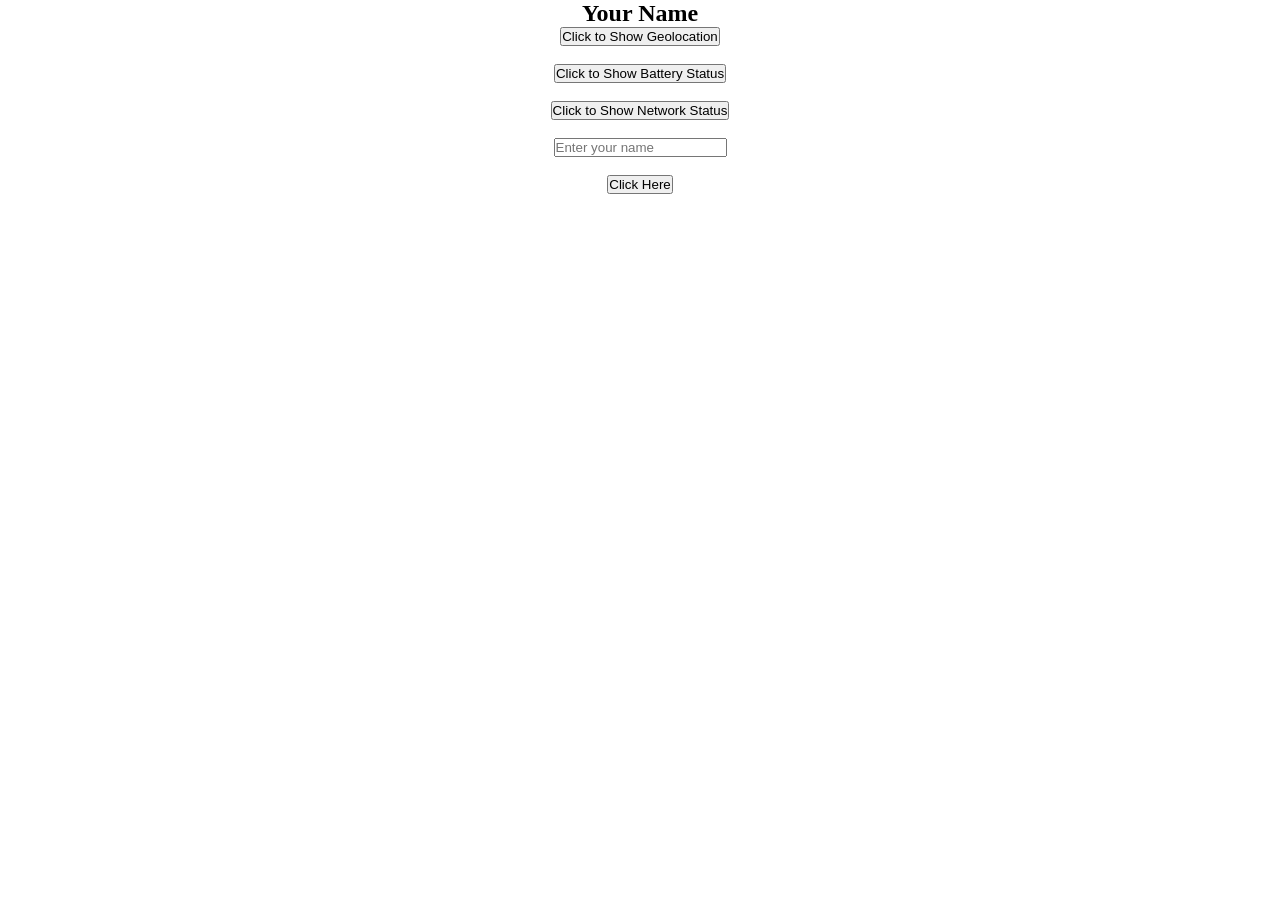
<file: sample.html>
<!DOCTYPE html>
<html lang="en">
<head>
<title>Mobile</title>
<meta http-equiv="Content-Type" content="text/html; charset=UTF-8">
<meta charset="utf-8">
<meta name="author" content="Arni">
<meta http-equiv="X-UA-Compatible" content="IE=edge">
<meta name="viewport" content="width=device-width, initial-scale=1, maximum-scale=1, user-scalable=no">
<style>
  * {
    margin: 0;
    padding: 0;
  }
  body {
    text-align: center;
  }
  .clearfix {
    clear:both;
  }

</style>

</head>
<body>
<div class="content">
  <section>
    <h2 class="upper-label" name="headerLabel"  id="headerLabel">Your Name</h2>
    <div class="function-button">
        <button id="buttonGeo">Click to Show Geolocation</button>
        <div class="clearfix">&nbsp;</div>
        <button id="buttonBat">Click to Show Battery Status</button>
        <div class="clearfix">&nbsp;</div>
        <button id="buttonNet">Click to Show Network Status</button>
        <div class="clearfix">&nbsp;</div>
    </div>
    <input type="text" name="inputName" id="inputName" placeholder="Enter your name">
    <div class="clearfix">&nbsp;</div>
    <button type="button" name="buttonSubmit" id="buttonSubmit">Click Here</button>
  </section>
  
</div>


<script type="text/javascript">

/* Name */
function buttonSubmit(){
  
  var today = new Date()
  var days = ["Sunday","Monday","Tuesday","Wednesday","Thursday","Friday","Saturday"];
  var curHr = today.getHours()
  var headerLabel = document.getElementById('headerLabel');
  var inputName = document.getElementById('inputName');
  headerLabel.innerHTML = inputName.value;

    if (curHr < 12) {
      alert('Good Morning, '+inputName.value+'! Have a nice '+days[today.getDay()]+'.');
    } else if (curHr < 18) {
      alert('Good Afternoon, '+inputName.value+'! Have a nice '+days[today.getDay()]+'.');
    } else {
      alert('Good Evening, '+inputName.value+'! Have a nice '+days[today.getDay()]+'.');
    }

}

/* Geolocation */
function getPosition() {

   var options = {
      enableHighAccuracy: true,
      maximumAge: 3600000
   }
  
   var watchID = navigator.geolocation.getCurrentPosition(onSuccess, onError, options);

   function onSuccess(position) {

      alert('Latitude: '          + position.coords.latitude          + '\n' +
         'Longitude: '         + position.coords.longitude         + '\n' +
         'Altitude: '          + position.coords.altitude          + '\n' +
         'Accuracy: '          + position.coords.accuracy          + '\n' +
         'Altitude Accuracy: ' + position.coords.altitudeAccuracy  + '\n' +
         'Heading: '           + position.coords.heading           + '\n' +
         'Speed: '             + position.coords.speed             + '\n' +
         'Timestamp: '         + position.timestamp                + '\n');
   };

   function onError(error) {
      alert('code: '    + error.code    + '\n' + 'message: ' + error.message + '\n');
   }
}

/* Network Status */
function networkInfo() {
   var networkState = navigator.connection.type;
   var states = {};
  
   states[Connection.UNKNOWN]  = 'Unknown connection';
   states[Connection.ETHERNET] = 'Ethernet connection';
   states[Connection.WIFI]     = 'WiFi connection';
   states[Connection.CELL_2G]  = 'Cell 2G connection';
   states[Connection.CELL_3G]  = 'Cell 3G connection';
   states[Connection.CELL_4G]  = 'Cell 4G connection';
   states[Connection.CELL]     = 'Cell generic connection';
   states[Connection.NONE]     = 'No network connection';

   alert('Connection type: ' + states[networkState]);
}

function onOffline() {
   alert('You are now offline!');
}

function onOnline() {
   alert('You are now online!');
}

/* Battery Status */
function onBatteryStatus(status) {
    alert("Level: " + status.level + " isPlugged: " + status.isPlugged);
}



document.getElementById("buttonSubmit").addEventListener("click", buttonSubmit);

document.getElementById("buttonGeo").addEventListener("click", getPosition);

document.getElementById("buttonNet").addEventListener("click", networkInfo);
document.addEventListener("offline", onOffline, false);
document.addEventListener("online", onOnline, false);

document.getElementById("buttonBat").addEventListener("click", onBatteryStatus, false);


</script>

</body>
</html>
</file>
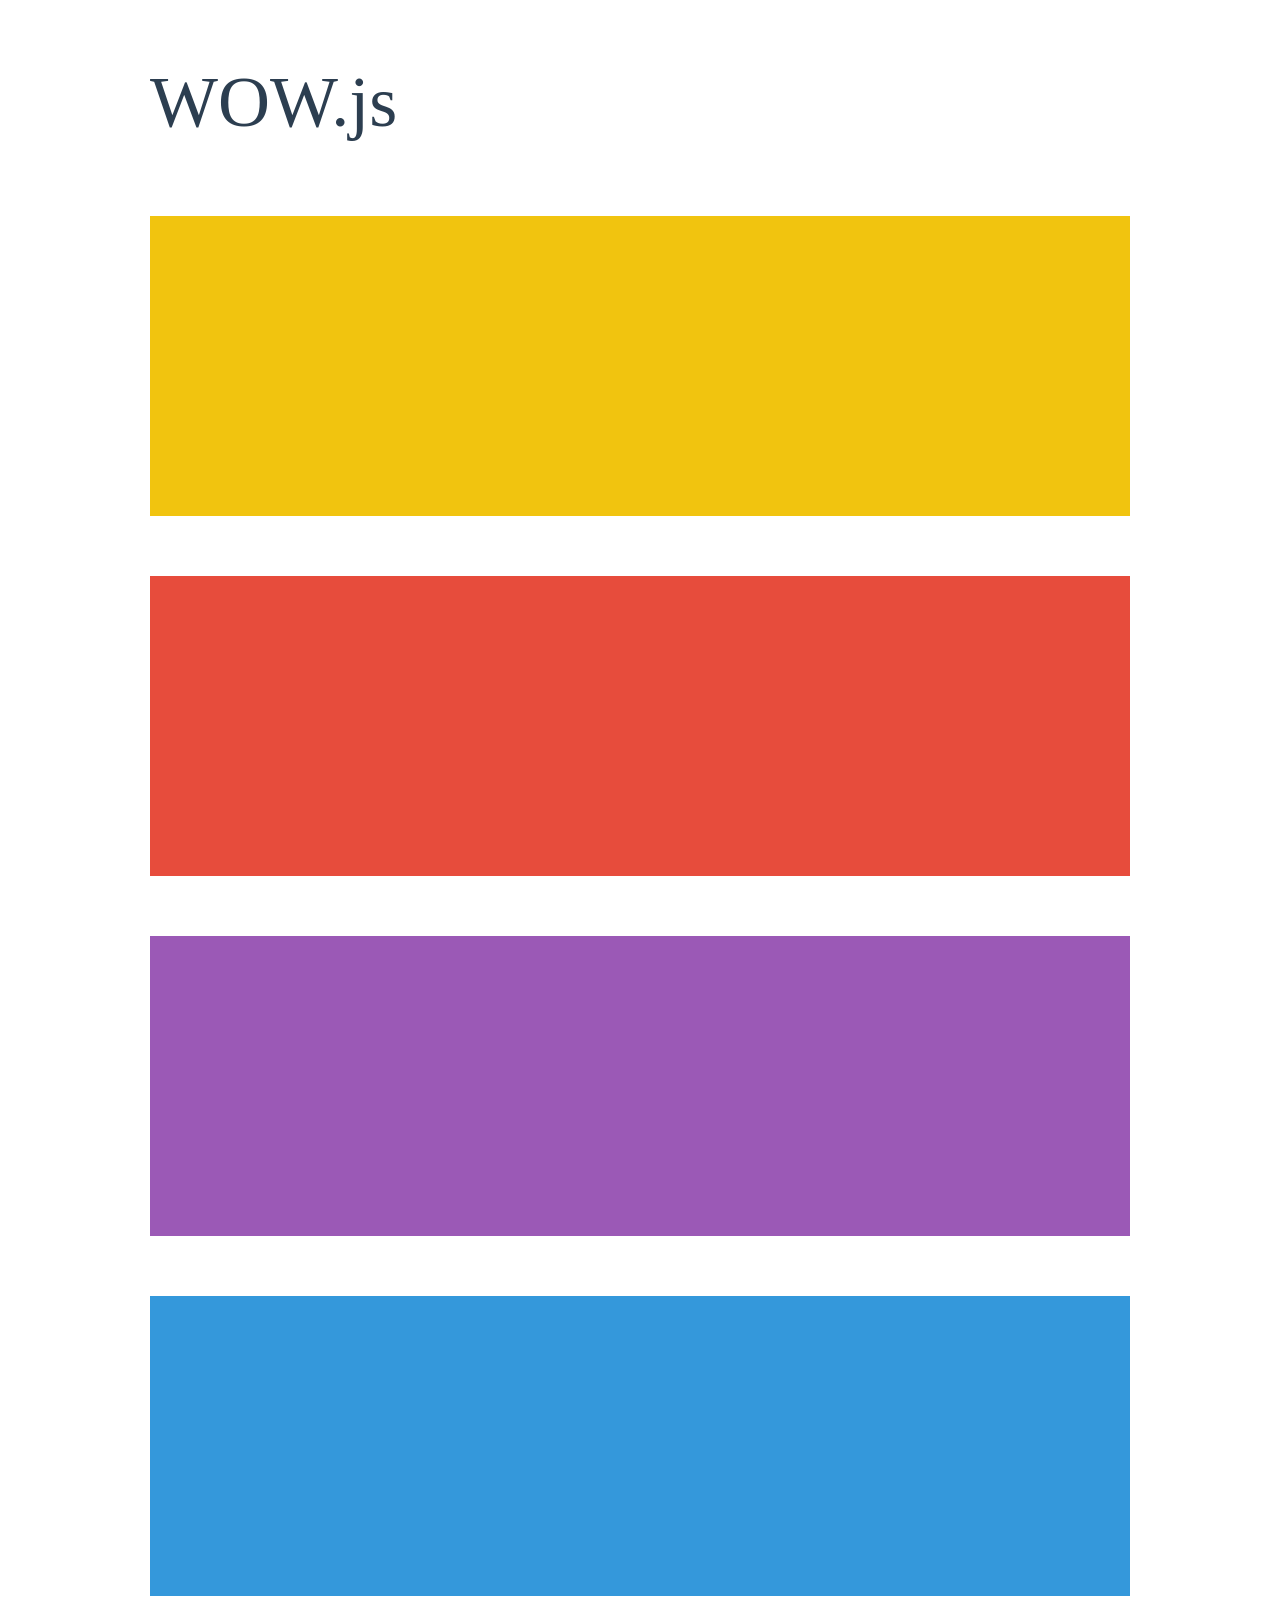
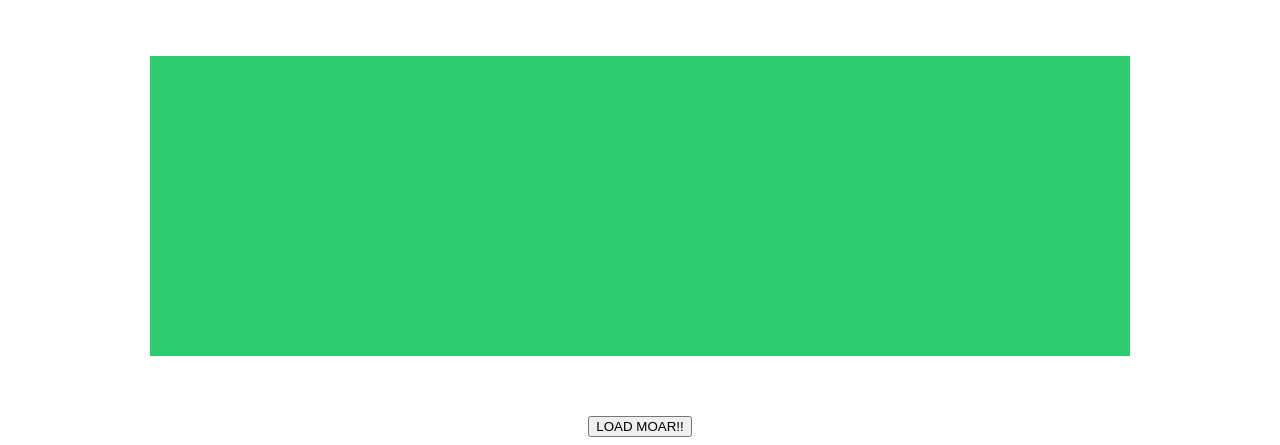
<file: bower_components/wow/demo.html>
<!doctype html>

<html lang="en">
<head>
  <meta charset="utf-8">
  <title>WOW</title>
  <link rel="stylesheet" href="css/libs/animate.css">
  <link rel="stylesheet" href="css/site.css">
  <style>
    .wow:first-child {
      visibility: hidden;
    }
  </style>
  <!--[if IE]>
    <script src="http://html5shiv.googlecode.com/svn/trunk/html5.js"></script>
  <![endif]-->
</head>

<body>
  <div id="container">
    <header>
      <h1>WOW.js</h1>
    </header>
    <div id="main">
      <section class="wow fadeInDown" style="background-color: #f1c40f;"></section>
      <section class="wow pulse" style="background-color: #e74c3c;" data-wow-iteration="infinite" data-wow-duration="1500ms"></section>
      <section class="section--purple wow slideInRight" data-wow-delay="2s"></section>
      <section class="section--blue wow bounceInLeft" data-wow-offset="300"></section>
      <section class="section--green wow slideInLeft" data-wow-duration="4s"></section>
      <button id="moar">LOAD MOAR!!</button>
    </div>
  </div>
  <script src="dist/wow.js"></script>
  <script>
    wow = new WOW(
      {
        animateClass: 'animated',
        offset:       100,
        callback:     function(box) {
          console.log("WOW: animating <" + box.tagName.toLowerCase() + ">")
        }
      }
    );
    wow.init();
    document.getElementById('moar').onclick = function() {
      var section = document.createElement('section');
      section.className = 'section--purple wow fadeInDown';
      this.parentNode.insertBefore(section, this);
    };
  </script>
</body>
</html>
</file>
<file: bower_components/wow/css/site.css>
h1 {
  font-size:     72px;
  line-height:   1.5;
  color: #2c3e50;
  font-weight:   100;
}

#container {
  width:  980px;
  margin: 0 auto;
}

section {
  height: 300px;
  margin: 60px 0;
}

.section--purple {
  background-color: #9b59b6;
}

.section--blue {
  background-color: #3498db;
}

.section--green {
  background-color: #2ecc71;
}

#main {
  text-align: center;
}

#more {
  margin: 20px auto 48px;
}
</file>
